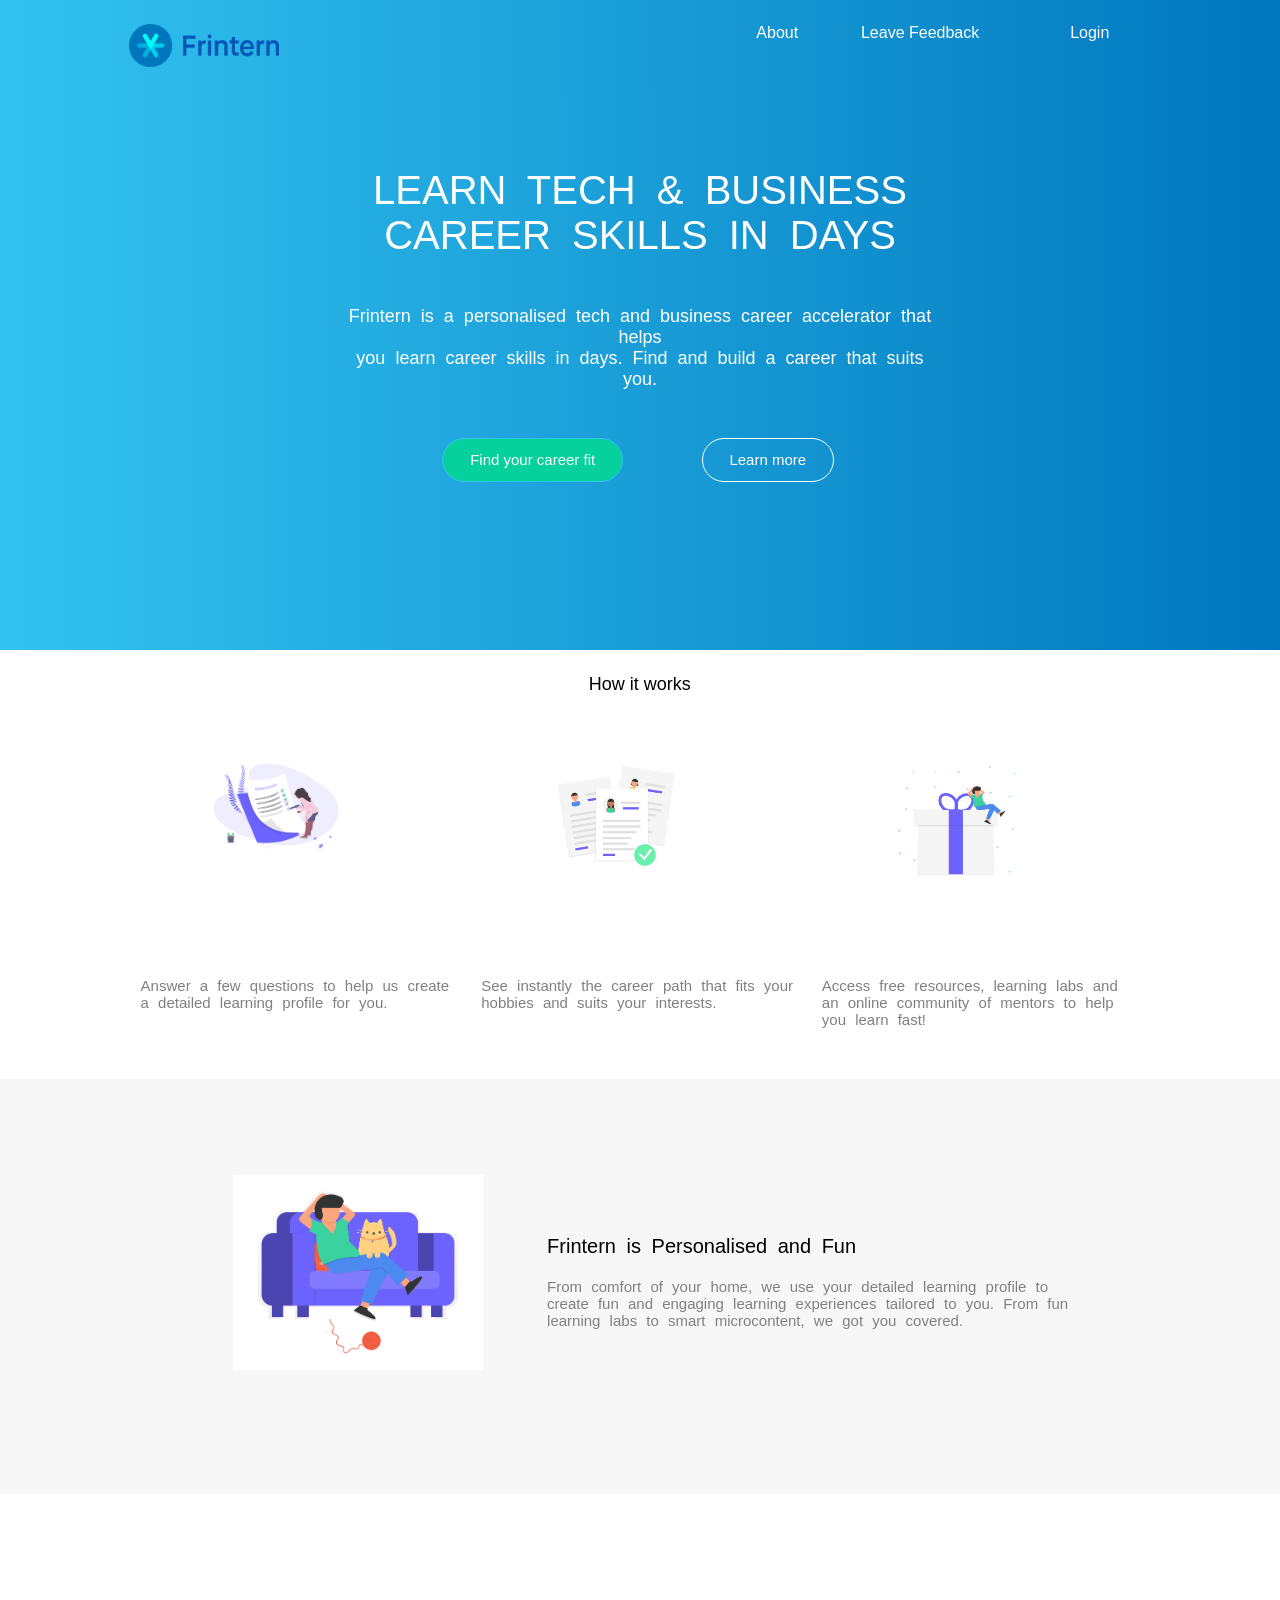
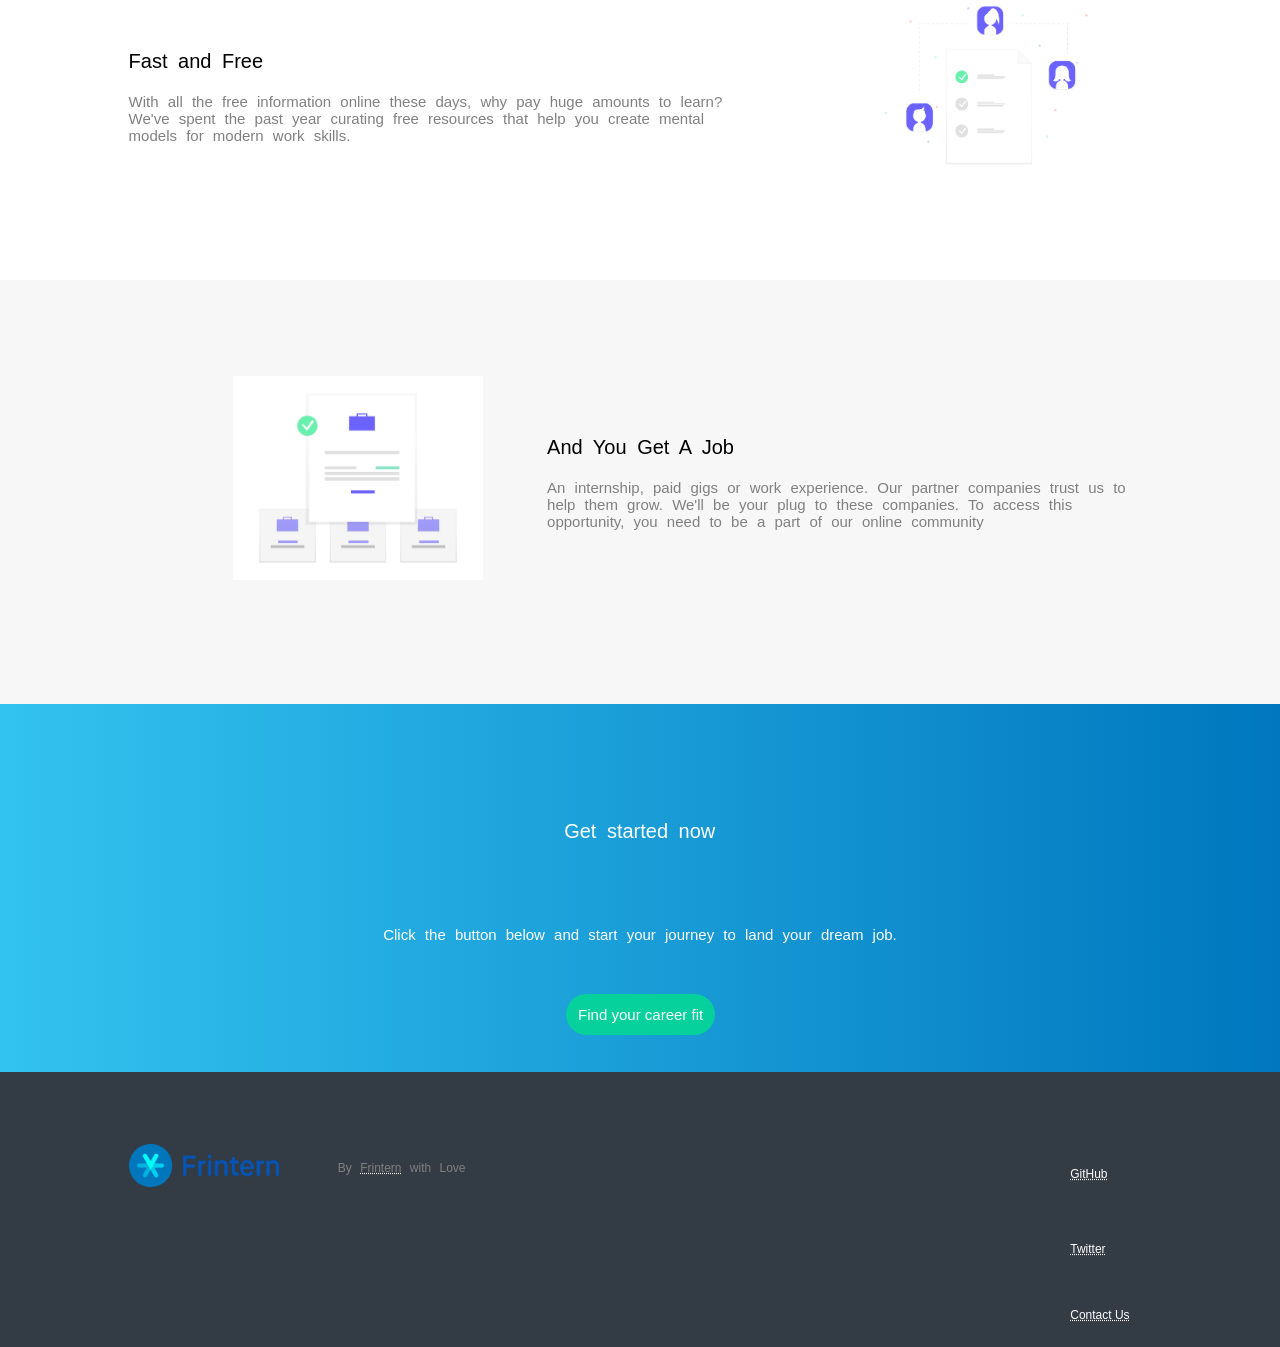
<file: index.html>
<!DOCTYPE html>
<html>
	<head>
		<title>Frintern Landing</title>
		<link rel="stylesheet" type="text/css" href="style.css">
	</head>
	<body>
		<nav class="zone blue sticky">
			<div class="col-12">
				<div class="col-1"></div>
				<div class="col-1"><img src="images/Frintern_logo.png"></div>
				<div class="col-5"></div>
				<div class="col-1"><a href="" class="one">About</a></div>
				<div class="col-2"><a href="" class="two">Leave Feedback</a></div>
				<div class="col-1"><a href="" class="three">Login</a></div>
				<div class="col-1"></div>
			</div>
		</nav>
		<div class="col-12"></div>
		<div class="col-12"></div>
		<div class="col-12"></div>
		<div class="col-12"></div>
		<div class="col-12"></div>
		<div class="col-12"></div>
		<div class="col-12">
			<div class="col-3"></div>
			<div class="col-6 learn">LEARN TECH & BUSINESS<br>CAREER SKILLS IN DAYS</div>
			<div class="col-3"></div>
		</div>
		<div class="col-12">
			<div class="col-3"></div>
			<div class="col-6 why">Frintern is a personalised tech and business career accelerator that helps<br> you learn career skills in days. Find and build a career that suits you.</div>
			<div class="col-3"></div>
		</div>
		<div class="col-12">
			<div class="col-4"></div>
			<div class="col-2"><a href="" class="umm">Find your career fit</a></div>
			<div class="col-2"><a href="" class="ummm">Learn more</a></div>
			<div class="col-4"></div>
		</div>
		<div class="col-12"></div>
		<div class="col-12"></div>
		<div class="col-12"></div>
		<div class="col-12"></div>
		<div class="col-12"></div>
		<div class="col-12"></div>
    	<div class="col-12 secseg">
			<div class="col-5"></div>
			<div class="col-2 how">How it works</div>
			<div class="col-5"></div>
		</div>
		<div class="col-12 secseg">
			<div class="col-1"></div>
			<div class="col-10">
				<div class="col-4"><img src="images/undraw_to_do_list_a49b.png" class="imgtwo"></div>
				<div class="col-4"><img src="images/undraw_hiring_cyhs.png" class="imgthree"></div>
				<div class="col-4"><img src="images/undraw_gift1_sgf8.png" class="imgfour"></div>
			</div>
			<div class="col-1"></div>
		</div>
		 <div class="col-12 secseg">
			<div class="col-1"></div>
			<div class="col-10">
				<div class="col-4"><p>Answer a few questions to help us create a detailed learning profile for you.</p></div>
				<div class="col-4"><p>See instantly the career path that fits your hobbies and suits your interests.</p></div>
				<div class="col-4"><p>Access free resources, learning labs and an online community of mentors to help you learn fast!</p></div>
			</div>
			<div class="col-1"></div>
		</div>
		<div class="col-12 box"></div>
		<div class="col-12 box"></div>
		<div class="col-12 box"></div>
		<div class="col-12 box">
			<div class="col-2"></div>
			<div class="col-2"><img src="images/undraw_chilling_8tii.png" class="imgfive"></div>
			<div class="col-1"></div>
			<div class="col-6 well"><p class="frin">Frintern is Personalised and Fun<br></p>
								<p>From comfort of your home, we use your detailed learning profile to<br> create fun and engaging learning experiences tailored to you. From fun<br> learning labs to smart microcontent, we got you covered.</p></div>
			<div class="col-1"></div>
		</div>
		<div class="col-12 box"></div>
		<div class="col-12 box"></div>
		<div class="col-12 box"></div>
		<div class="col-12 box"></div>
		<div class="col-12 secseg"></div>
		<div class="col-12 secseg"></div>
		<div class="col-12 secseg"></div>
		<div class="col-12 secseg">
			<div class="col-1"></div>
			<div class="col-6 very"><p class="frin">Fast and Free<br></p>
											<p>With all the free information online these days, why pay huge amounts to learn? We've spent the past year curating free resources that help you create mental models for modern work skills.</p></div>
			<div class="col-1"></div>
			<div class="col-2"><img src="images/undraw_collaboration2_8og0.png" class="imgfive"></div>
			<div class="col-2"></div>
		</div>
		<div class="col-12 secseg"></div>
		<div class="col-12 secseg"></div>
		<div class="col-12 secseg"></div>
		<div class="col-12 box"></div>
		<div class="col-12 box"></div>
		<div class="col-12 box"></div>
		<div class="col-12 box">
			<div class="col-2"></div>
			<div class="col-2"><img src="images/undraw_job_hunt_byf9.png" class="imgfive"></div>
			<div class="col-1"></div>
			<div class="col-6 very"><p class="frin">And You Get A Job<br></p>
											<p>An internship, paid gigs or work experience. Our partner companies trust us to help them grow. We'll be your plug to these companies. To access this opportunity, you need to be a part of our online community</p></div>
			<div class="col-1"></div>
		</div>
		<div class="col-12 box"></div>
		<div class="col-12 box"></div>
		<div class="col-12 box"></div>
		<div class="col-12 box"></div>
		<div class="col-12"></div>
		<div class="col-12"></div>
		<div class="col-12"></div>
		<div class="col-12">
			<div class="col-5"></div>
			<div class="col-2"><p class="frig">Get started now</p></div>
			<div class="col-5"></div>
		</div>
		<div class="col-12">
			<div class="col-3"></div>
			<div class="col-6 click"><p class="clickk">Click the button below and start your journey to land your dream job.</p></div>
			<div class="col-3"></div>
		</div>
		<div class="col-12">
			<div class="col-5"></div>
			<div class="col-2"><a href="" class="ummmm">Find your career fit</a></div>
			<div class="col-5"></div>
		</div>
		<div class="col-12"></div>
		<div class="col-12 style"></div>
		<div class="col-12 style"></div>
		<footer>
		 	<div class="col-12 style">
		 		<div class="col-1"></div>
				<div class="col-1"><img src="images/Frintern_logo.png"></div>
				<div class="col-1"></div>
				<div class="col-2 too"><p class="toof">By <a href="" class="baby" >Frintern</a> with Love</p></div>
				<div class="col-5"></div>
				<div class="col-1 wan"><i class="fab fa-github"></i> <a href="" class="foot">GitHub</a></div>
				<div class="col-1"></div>
			</div>
			<div class="col-12 style">
				<div class="col-10"></div>
				<div class="col-1"><i class="fab fa-twitter"></i> <a href="" class="foot">Twitter</a></div>
				<div class="col-1"></div>
			</div>
			<div class="col-12 style">
				<div class="col-10"></div>
				<div class="col-1"><i class="far fa-address-book"></i> <a href="" class="foot">Contact Us</a></div>
				<div class="col-1"></div>
			</div>
		</footer>
	</div>
	</body>
</html>
</file>
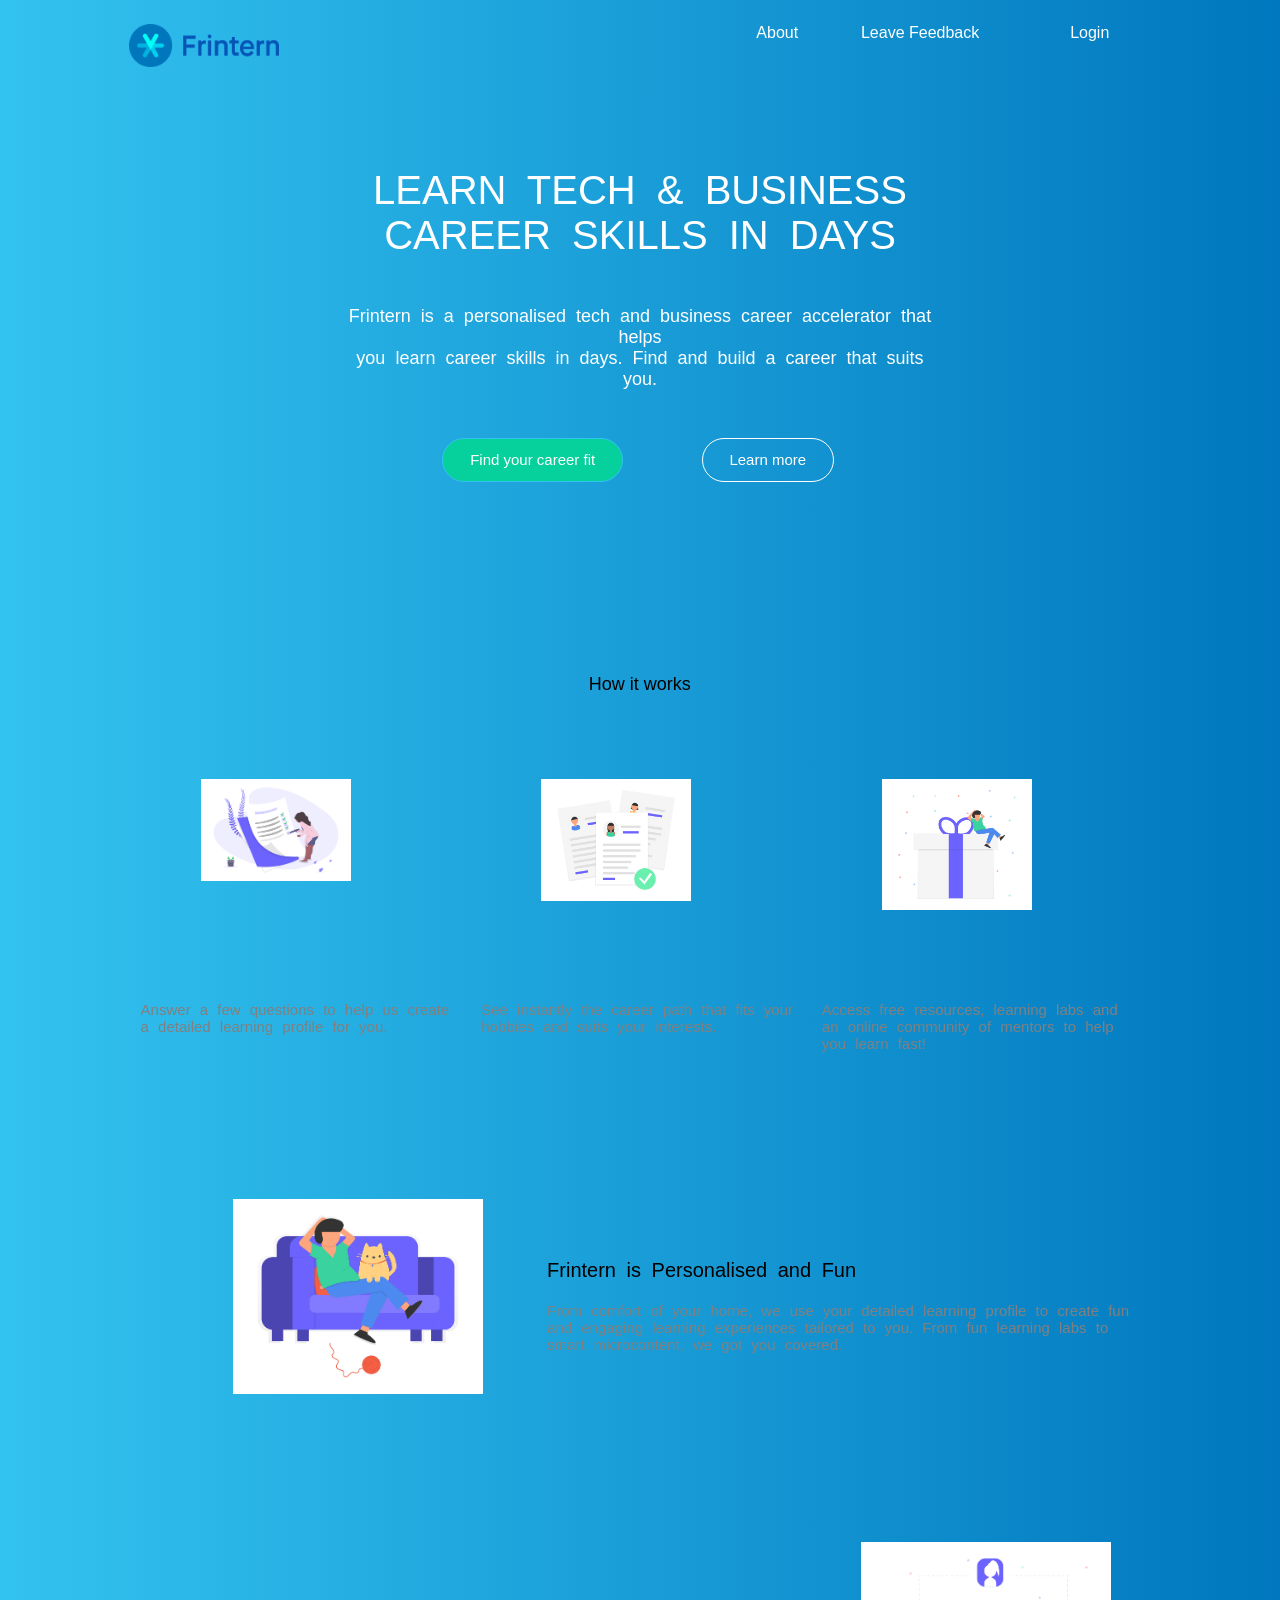
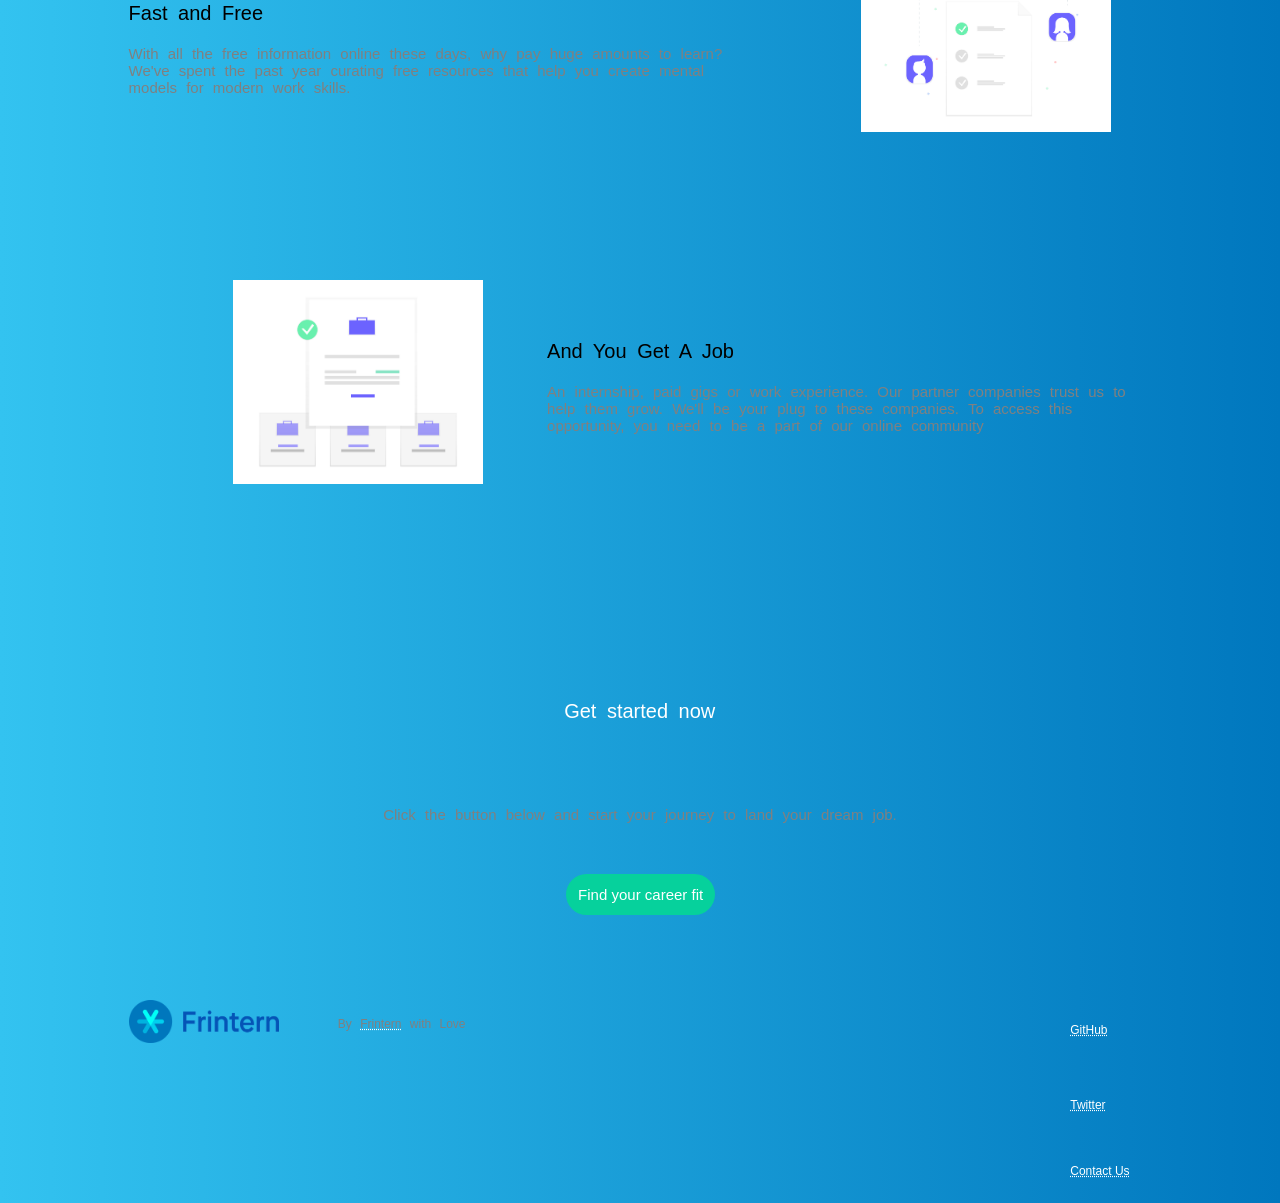
<file: frintern.html>
<!DOCTYPE html>
<html>
	<head>
		<title>Frintern Landing</title>
		<link rel="stylesheet" type="text/css" href="style.css">
	</head>
	<body>
		<nav class="zone blue sticky">
			<div class="col-12">
				<div class="col-1"></div>
				<div class="col-1"><img src="images/Frintern_logo.png"></div>
				<div class="col-5"></div>
				<div class="col-1"><a href="" class="one">About</a></div>
				<div class="col-2"><a href="" class="two">Leave Feedback</a></div>
				<div class="col-1"><a href="" class="three">Login</a></div>
				<div class="col-1"></div>
			</div>
		</nav>
		<div class="col-12"></div>
		<div class="col-12"></div>
		<div class="col-12"></div>
		<div class="col-12"></div>
		<div class="col-12"></div>
		<div class="col-12"></div>
		<div class="col-12">
			<div class="col-3"></div>
			<div class="col-6 learn">LEARN TECH & BUSINESS<br>CAREER SKILLS IN DAYS</div>
			<div class="col-3"></div>
		</div>
		<div class="col-12">
			<div class="col-3"></div>
			<div class="col-6 why">Frintern is a personalised tech and business career accelerator that helps<br> you learn career skills in days. Find and build a career that suits you.</div>
			<div class="col-3"></div>
		</div>
		<div class="col-12">
			<div class="col-4"></div>
			<div class="col-2"><a href="" class="umm">Find your career fit</a></div>
			<div class="col-2"><a href="" class="ummm">Learn more</a></div>
			<div class="col-4"></div>
		</div>
		<div class="col-12"></div>
		<div class="col-12"></div>
		<div class="col-12"></div>
		<div class="col-12"></div>
		<div class="col-12"></div>
		<div class="col-12"></div>
    <div class="secseg">
		<div class="col-12">
			<div class="col-5"></div>
			<div class="col-2 how">How it works</div>
			<div class="col-5"></div>
		</div>
		<div class="col-12"></div>
		<div class="col-12">
			<div class="col-1"></div>
			<div class="col-10">
				<div class="col-4"><img src="images/undraw_to_do_list_a49b.png" class="imgtwo"></div>
				<div class="col-4"><img src="images/undraw_hiring_cyhs.png" class="imgthree"></div>
				<div class="col-4"><img src="images/undraw_gift1_sgf8.png" class="imgfour"></div>
			</div>
			<div class="col-1"></div>
		</div>

	    <div class="col-12">
			<div class="col-1"></div>
			<div class="col-10">
				<div class="col-4"><p>Answer a few questions to help us create a detailed learning profile for you.</p></div>
				<div class="col-4"><p>See instantly the career path that fits your hobbies and suits your interests.</p></div>
				<div class="col-4"><p>Access free resources, learning labs and an online community of mentors to help you learn fast!</p></div>
			</div>
			<div class="col-1"></div>
		</div>
	</div>
		<div class="col-12"></div>
	<div class="segthree">
		<div class="col-12"></div>
		<div class="col-12"></div>
		<div class="col-12">
			<div class="col-2"></div>
			<div class="col-2"><img src="images/undraw_chilling_8tii.png" class="imgfive"></div>
			<div class="col-1"></div>
			<div class="col-6 well"><p class="frin">Frintern is Personalised and Fun<br></p>
								<p>From comfort of your home, we use your detailed learning profile to create fun and engaging learning experiences tailored to you. From fun learning labs to smart microcontent, we got you covered.</p></div>
			<div class="col-1"></div>
		</div>
	</div>
		<div class="col-12"></div>
		<div class="col-12"></div>
	<div class="segfour">
		<div class="col-12"></div>
		<div class="col-12"></div>
		<div class="col-12">
			<div class="col-1"></div>
			<div class="col-6 very"><p class="frin">Fast and Free<br></p>
											<p>With all the free information online these days, why pay huge amounts to learn? We've spent the past year curating free resources that help you create mental models for modern work skills.</p></div>
			<div class="col-1"></div>
			<div class="col-2"><img src="images/undraw_collaboration2_8og0.png" class="imgfive"></div>
			<div class="col-2"></div>
		</div>
		<div class="col-12"></div>
		<div class="col-12"></div>
	</div>
	<div class="segfive">
		<div class="col-12"></div>
		<div class="col-12"></div>
		<div class="col-12">
			<div class="col-2"></div>
			<div class="col-2"><img src="images/undraw_job_hunt_byf9.png" class="imgfive"></div>
			<div class="col-1"></div>
			<div class="col-6 very"><p class="frin">And You Get A Job<br></p>
											<p>An internship, paid gigs or work experience. Our partner companies trust us to help them grow. We'll be your plug to these companies. To access this opportunity, you need to be a part of our online community</p></div>
			<div class="col-1"></div>
		</div>
		<div class="col-12"></div>
		<div class="col-12"></div>
		<div class="col-12"></div>
	</div>
	<div class="segsix">
		<div class="col-12"></div>
		<div class="col-12"></div>
		<div class="col-12"></div>
		<div class="col-12">
			<div class="col-5"></div>
			<div class="col-2"><p class="frig">Get started now</p></div>
			<div class="col-5"></div>
		</div>
		<div class="col-12">
			<div class="col-3"></div>
			<div class="col-6 click"><p>Click the button below and start your journey to land your dream job.</p></div>
			<div class="col-3"></div>
		</div>
		<div class="col-12">
			<div class="col-5"></div>
			<div class="col-2"><a href="" class="ummmm">Find your career fit</a></div>
			<div class="col-5"></div>
		</div>
		<div class="col-12"></div>
		<div class="col-12"></div>
	</div>
	<div class="segseven">
		<footer>
		 	<div class="col-12">
		 		<div class="col-1"></div>
				<div class="col-1"><img src="images/Frintern_logo.png"></div>
				<div class="col-1"></div>
				<div class="col-2 too"><p class="toof">By <a href="" class="baby" >Frintern</a> with Love</p></div>
				<div class="col-5"></div>
				<div class="col-1 wan"><a href="" class="foot">GitHub</a></div>
				<div class="col-1"></div>
			</div>
			<div class="col-12">
				<div class="col-10"></div>
				<div class="col-1"><a href="" class="foot">Twitter</a></div>
				<div class="col-1"></div>
			</div>
			<div class="col-12">
				<div class="col-10"></div>
				<div class="col-1"><a href="" class="foot">Contact Us</a></div>
				<div class="col-1"></div>
			</div>
		</footer>
	</div>








		
	</body>
</html>
</file>
<file: style.css>
*{
	box-sizing: border-box;	
}

body{
	margin: 0;
	background: linear-gradient(270deg,#0077BE,#33c3f0);
	/*background-color: #00acee;*/
	font-family: Asap,sans-serif;
}

@media only screen and (max-width: 600px) {
    nav {
        font-size: 0.5em;
        padding: 0;
    }
}

nav{
		background: linear-gradient(270deg,#0077BE,#33c3f0);

}

i{
	color: white;
}

img{
	width: 150px;
}

.secseg{
	background-color: white;	
}

.secbox{
	background-color: white;	
}

.secboxx{
	background-color: white;	
}

.one{
	color: white;
	text-decoration: none;
}

.two{
	color: white;
	text-decoration: none;

}

.three{
	color: white;
	text-decoration: none;

}

.why{
	text-align: center;
	color: white;
	font-size: 18px;
	word-spacing: 5px;

}

.learn{
	text-align: center;
	color: white;
	font-size: 40px;
	word-spacing: 10px;
}

.umm{
	text-align: center;
	/*display: inline-block;*/
	color: white;
	
	/*height: 10px;*/
	font-size: 15px;
	padding: 6pt 20pt;
	border: 1px solid #33c3f0;
	margin: 0;
	line-height: 1.7;
	border-radius: 30px;
	background-color: #06d19c;
    /*margin-top: 7px;*/
    text-decoration: none;
    float: left;

}

.ummm{
	text-align: center;
	/*display: inline-block;*/
	color: white;
	
	padding: 6pt 20pt;
	/*margin: 0;*/
	margin-left: 50px;
	font-size: 15px;
	line-height: 1.7;
	float: left;
	border-radius: 30px;
	background-color: transparent;
	border: 1px solid white;
    /*margin-top: 7px;*/
    text-decoration: none;
}


.ummmm{
	text-align: center;
	color: white;
	width: 50px;
	height: 10px;
	font-size: 15px;
	padding: 12px;
	border-radius: 50px;
	margin-left: 19px;
	background-color: #06d19c;
    /*margin-top: 7px;*/
    text-decoration: none;
}

.imgtwo{
	margin-left: 60px;
}

.imgthree{
	margin-left: 60px;
}

.imgfour{
	margin-left: 60px;
}

.imgfive{
	width: 250px;
}

.how{
	text-align: center;
	color: black;
	font-size: 18px;
}

p{
	color: grey;
	font-size: 15px;
	word-spacing: 5px;
}

.box{
	background-color: rgb(247, 247, 247);
}

.well{
	margin-top: 40px;
}

.very{
	margin-top: 40px;
}

.sticky{
	position: fixed;
	top: 0;
	width: 100%;
    /*position: fixed;*/
    z-index: 100;
    /*width: 100%;*/
    background-color: #33c3f0;
    -webkit-transition: .7s;
    transition: .7s;
}

.frin{
	font-size: 20px;
	word-spacing: 5px;
	color: black;
}

.frig{
	font-size: 20px;
	color: white;
	text-align: center;
}

.foot{
	font-size: 12px;
}

.toof{
	font-size: 12px;
}

.baby{
	color: grey;
	text-decoration: underline dotted white;

}

.click{
	text-align: center;
}

.clickk{
	color: white;
}

.style{
	background-color: #333c44;
}

.foot{
	text-decoration: underline dotted white;
	color: white;
	font-size: 12px;
}

.wan{
	margin-top: 20px;
}

.too{
	margin-top: 5px;
}

.col-1{
	width: 8.33%;
}

.col-2{
	width: 16.66%;
}

.col-3{
	width: 25%;
}

.col-4{
	width: 33.32%;
}

.col-5{
	width: 41.65%;
}

.col-6{
	width: 50%;
}

.col-7{
	width: 58.97%;
}

.col-8{
	width: 66.64%;
}

.col-9{
	width: 75%;
}

.col-10{
	width: 83.3%;
}

.col-11{
	width: 92.29%;
}

.col-12{
	width: 100%;

}

.col-1, .col-2, .col-3, .col-4, .col-5, .col-6, .col-7, .col-8, .col-9, .col-10, .col-11, .col-12{
	float: left;
	padding: 12px;
	margin-bottom: ;
	/*border: 2px solid deeppink ;*/
</file>
